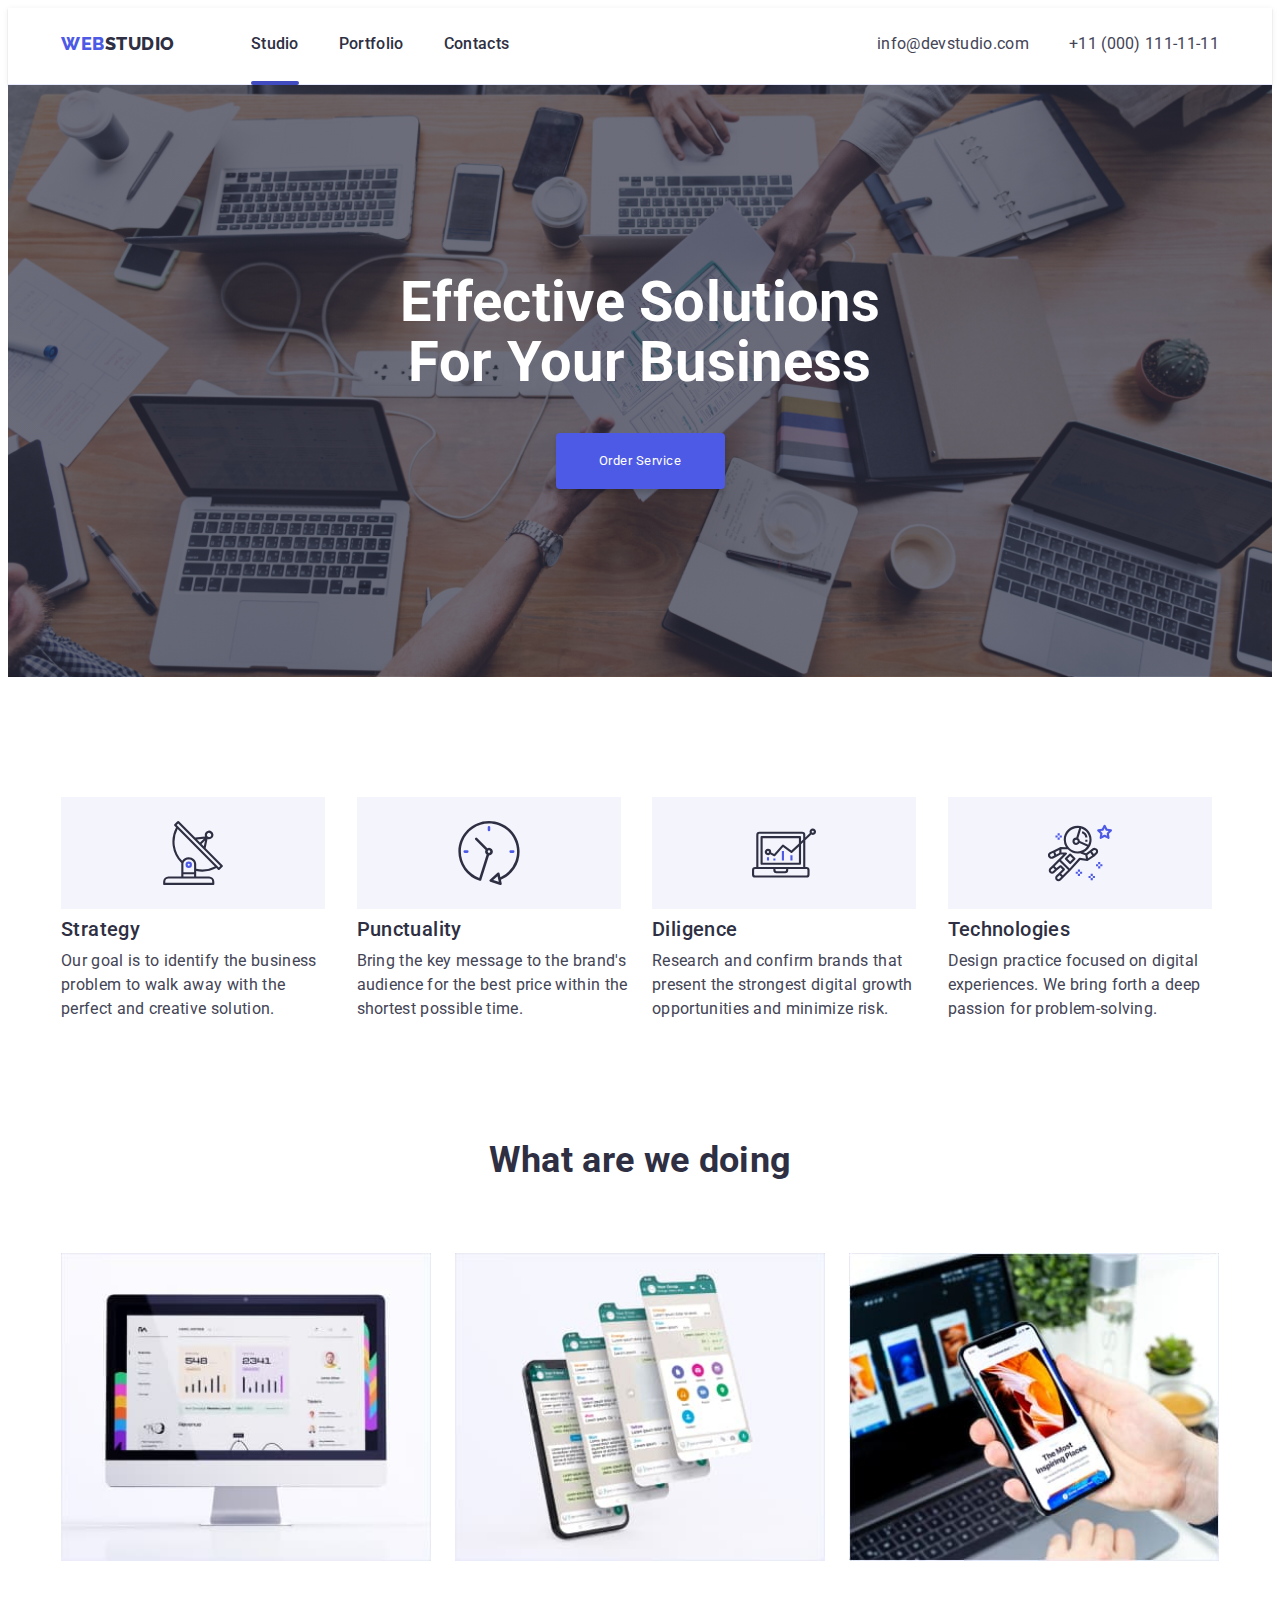
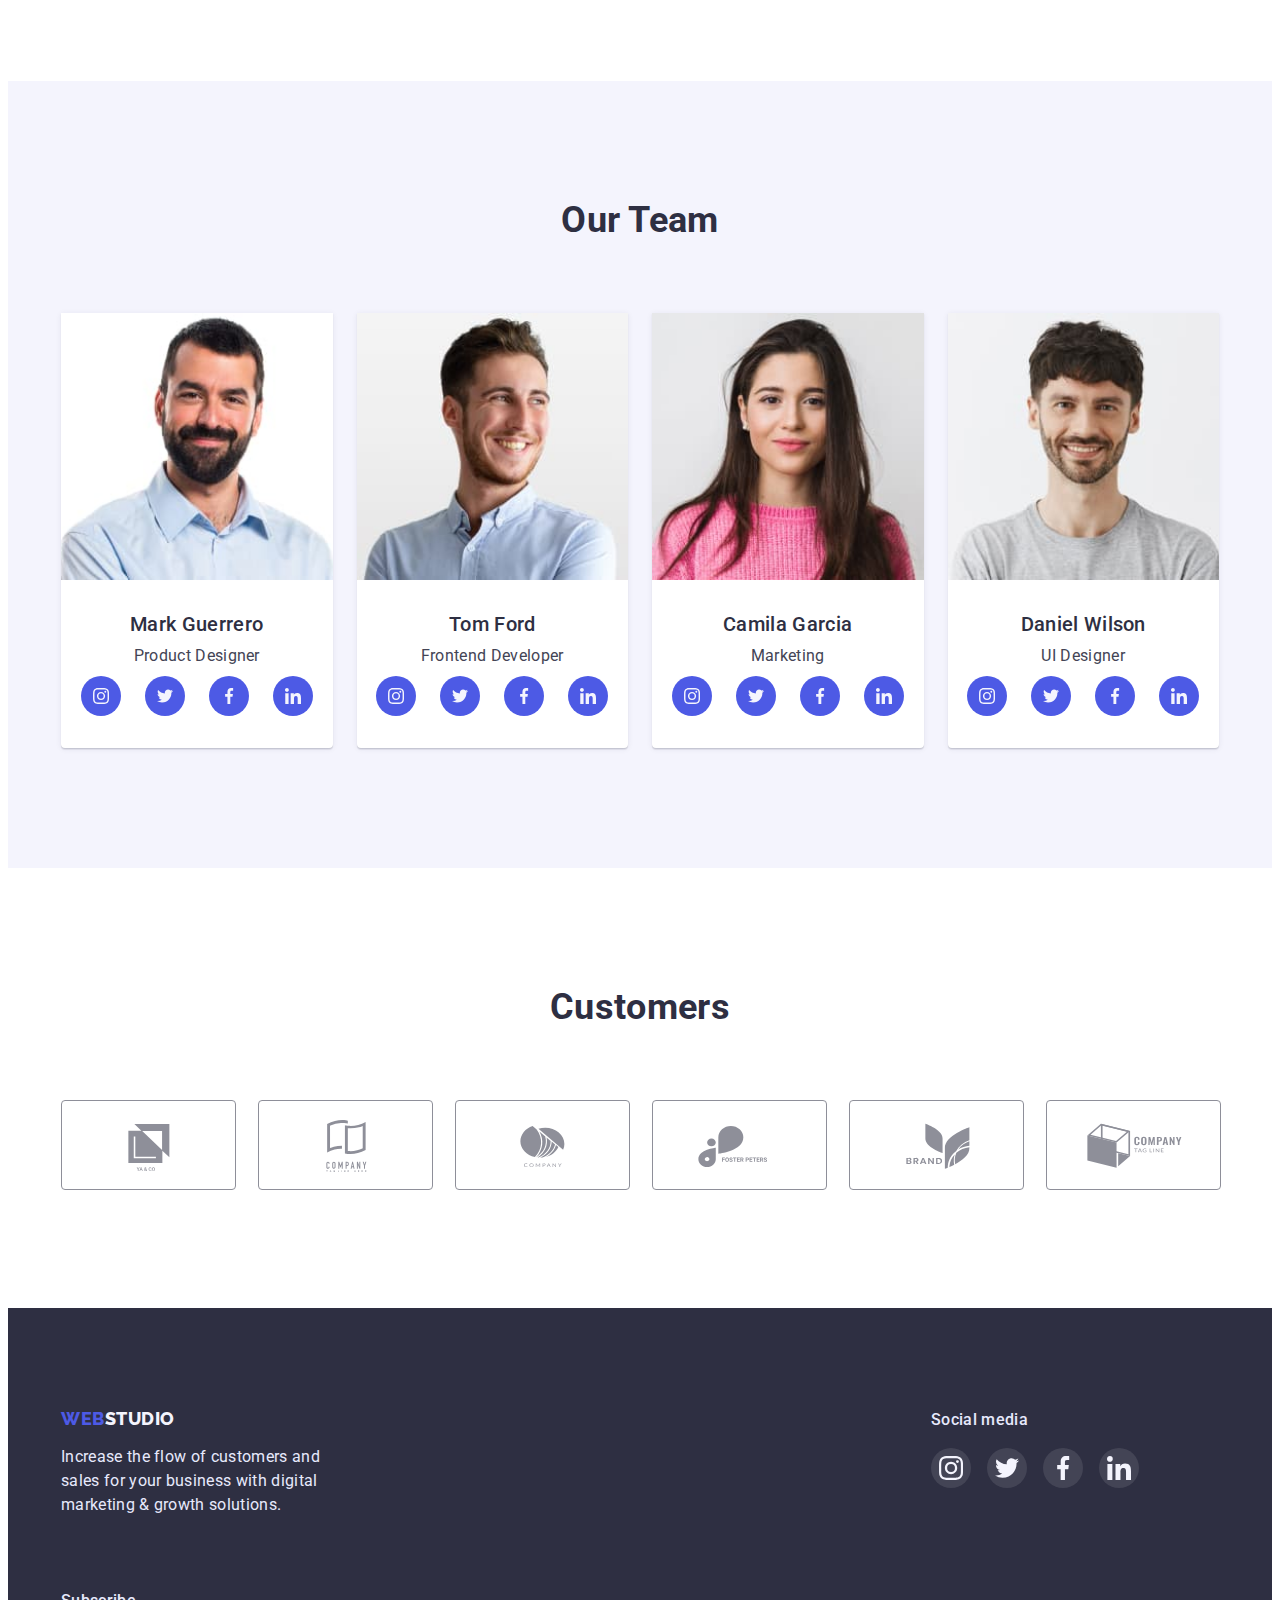
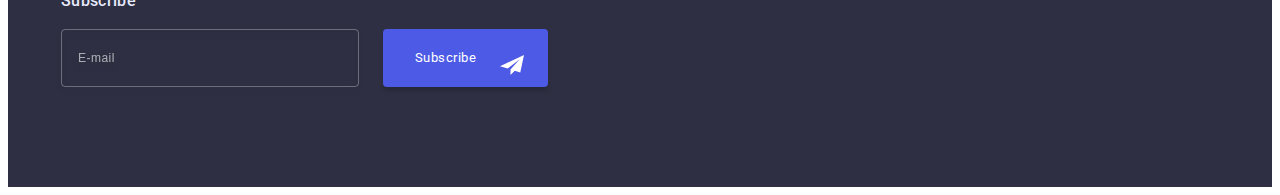
<file: index.html>
<!DOCTYPE html>
<html lang="en">
  <head>
    <meta charset="UTF-8" />
    <meta http-equiv="X-UA-Compatible" content="IE=edge" />
    <meta name="viewport" content="width=device-width, initial-scale=1.0" />
    <title>WebStudio</title>
    <link rel="preconnect" href="https://fonts.googleapis.com" />
    <link rel="preconnect" href="https://fonts.gstatic.com" crossorigin />
    <link
      href="https://fonts.googleapis.com/css2?family=Raleway:wght@800&family=Roboto:wght@400;500;700&display=swap"
      rel="stylesheet"
    />
    <link
      rel="stylesheet"
      href="https://cdnjs.cloudflare.com/ajax/libs/modern-normalize/1.1.0/modern-normalize.min.css"
      integrity="sha512-wpPYUAdjBVSE4KJnH1VR1HeZfpl1ub8YT/NKx4PuQ5NmX2tKuGu6U/JRp5y+Y8XG2tV+wKQpNHVUX03MfMFn9Q=="
      crossorigin="anonymous"
      referrerpolicy="no-referrer"
    />
    <link rel="stylesheet" href="./css/styles.css" />
    <link rel="stylesheet" href="./css/mobile.css" />
    <link rel="stylesheet" href="./css/tablet.css" />
    <link rel="stylesheet" href="./css/desctop.css" />
  </head>
  <body>
    <header class="header">
      <div class="container header-container">
        <nav class="header-navigation">
          <a href="./index.html" class="header-logo logo link"
            ><span class="focus-logo">Web</span>Studio</a
          >
          <ul class="header-list list">
            <li class="header-item">
              <a href="./index.html" class="header-link link current">Studio</a>
            </li>
            <li class="header-item">
              <a href="./portfolio.html" class="header-link link">Portfolio</a>
            </li>
            <li class="header-item">
              <a href="#contacts" class="header-link link">Contacts</a>
            </li>
          </ul>
        </nav>
        <address class="contacts">
          <ul class="contacts-list list">
            <li class="contacts-item">
              <a href="mailto:info@devstudio.com" class="link contact-link"
                >info@devstudio.com</a
              >
            </li>
            <li class="contacts-item">
              <a href="tel:+110001111111" class="link contact-link"
                >+11 (000) 111-11-11</a
              >
            </li>
          </ul>
        </address>
        <!-- MOB-MENU -->
        <button class="menu-open-btn" type="button" data-menu-open >
          <svg class="menu-btn-icon">
            <use href="./images/icons.svg#icon-mob-menu"></use>
          </svg>
        </button>
      </div>
      <div class="mob-menu is-hidden" data-menu>
        <div class="container container-menu">
          <div>
            <button class="mob-menu-close-btn" data-menu-close type="button">
              <svg class="mob-menu-close-icon">
                <use href="./images/icons.svg#icon-closeblack"></use>
              </svg>
            </button>
            <nav class="mob-menu-nav">
              <ul class="mob-menu-list list">
                <li class="mob-menu-item">
                  <a href="./index.html" class="mob-menu-link link">Studio</a>
                </li>
                <li class="mob-menu-item">
                  <a href="./portfolio.html" class="mob-menu-link link"
                    >Portfolio</a
                  >
                </li>
                <li class="mob-menu-item">
                  <a href="" class="mob-menu-link link">Contacts</a>
                </li>
              </ul>
            </nav>
          </div>
          <div>
            <address class="mob-menu-contacts">
              <ul class="mob-menu-contacts-list list">
                <li class="mob-menu-contacts-item">
                  <a href="tel:+110001111111" class="link mob-menu-tel-link"
                    >+11 (000) 111-11-11</a
                  >
                </li>
                <li class="mob-menu-contacts-item">
                  <a
                    href="mailto:info@devstudio.com"
                    class="link mob-menu-email-link"
                    >info@devstudio.com</a
                  >
                </li>
              </ul>
            </address>
              <ul class="mob-menu-social-list list">
                <li class="mob-menu-social-item">
                  <a href="" class="mob-menu-social-link link">
                    <svg class="mob-menu-social-icon">
                      <use href="./images/icons.svg#icon-instagram"></use>
                    </svg>
                  </a>
                </li>
                <li class="mob-menu-social-item">
                  <a href="" class="mob-menu-social-link link">
                    <svg class="mob-menu-social-icon">
                      <use href="./images/icons.svg#icon-twitter"></use>
                    </svg>
                  </a>
                </li>
                <li class="mob-menu-social-item">
                  <a href="" class="mob-menu-social-link link">
                    <svg class="mob-menu-social-icon">
                      <use href="./images/icons.svg#icon-facebook"></use>
                    </svg>
                  </a>
                </li>
                <li class="mob-menu-social-item">
                  <a href="" class="mob-menu-social-link link">
                    <svg class="mob-menu-social-icon">
                      <use href="./images/icons.svg#icon-linkedin"></use>
                    </svg>
                  </a>
                </li>
              </ul>
            </div>
        </div>
      </div>
    </header>
    <main>
      <section class="hero">
        <div class="container hero-container">
          <h1 class="title hero-title">
            Effective Solutions For Your Business
          </h1>
          <button class="modal-btn btn" data-modal-open type="button">
            Order Service
          </button>
        </div>
      </section>
      <section class="mission">
        <div class="container">
          <h2 class="hidden-title">Our mission</h2>
          <ul class="mission-list list">
            <li class="mission-item">
              <div class="mission-item-icon-backgr">
                <svg class="mission-item-icon">
                  <use href="./images/icons.svg#icon-antenna"></use>
                </svg>
              </div>
              <h3 class="mission-item-title">Strategy</h3>
              <p class="mission-item-suptitle">
                Our goal is to identify the business problem to walk away with
                the perfect and creative solution.
              </p>
            </li>
            <li class="mission-item">
              <div class="mission-item-icon-backgr">
                <svg class="mission-item-icon">
                  <use href="./images/icons.svg#icon-clock"></use>
                </svg>
              </div>
              <h3 class="mission-item-title">Punctuality</h3>
              <p class="mission-item-suptitle">
                Bring the key message to the brand's audience for the best price
                within the shortest possible time.
              </p>
            </li>
            <li class="mission-item">
              <div class="mission-item-icon-backgr">
                <svg class="mission-item-icon">
                  <use href="./images/icons.svg#icon-diagram"></use>
                </svg>
              </div>
              <h3 class="mission-item-title">Diligence</h3>
              <p class="mission-item-suptitle">
                Research and confirm brands that present the strongest digital
                growth opportunities and minimize risk.
              </p>
            </li>
            <li class="mission-item">
              <div class="mission-item-icon-backgr">
                <svg class="mission-item-icon">
                  <use href="./images/icons.svg#icon-astronaut"></use>
                </svg>
              </div>
              <h3 class="mission-item-title">Technologies</h3>
              <p class="mission-item-suptitle">
                Design practice focused on digital experiences. We bring forth a
                deep passion for problem-solving.
              </p>
            </li>
          </ul>
        </div>
      </section>
      <section class="practice section">
        <div class="container container-mini">
          <h2 class="practice-title title">What are we doing</h2>
          <ul class="practice-list list">
            <li class="practice-item">
              <img
                src="./images/imagemonitor.jpg"
                alt="imagemonitor"
                srcset="
                  ./images/imagemonitor.jpg    1x,
                  ./images/imagemonitor-2x.jpg 2x
                "
              />
            </li>
            <li class="practice-item">
              <img
                src="./images/imagelayers.jpg"
                alt="imagelayers"
                srcset="
                  ./images/imagelayers.jpg    1x,
                  ./images/imagelayers-2x.jpg 2x
                "
              />
            </li>
            <li class="practice-item">
              <img
                src="./images/imagephone.jpg"
                alt="imagephone"
                srcset="
                  ./images/imagephone.jpg    1x,
                  ./images/imagephone-2x.jpg 2x
                "
              />
            </li>
          </ul>
        </div>
      </section>
      <section class="team section">
        <div class="container container-mini">
          <h2 class="team-title title">Our Team</h2>
          <ul class="team-list list">
            <li class="team-empl">
              <img
                src="./images/photomark.jpg"
                alt="photo product designer"
                srcset="./images/photomark.jpg 1x, ./images/photomark-2x.jpg 2x"
                width="264"
              />
              <div class="team-content">
                <h3 class="team-empl-name">Mark Guerrero</h3>
                <p class="team-empl-fncn">Product Designer</p>
                <ul class="team-empl-social-list list">
                  <li class="team-empl-social-item">
                    <a href="" class="team-empl-social-link link">
                      <svg class="team-empl-social-icon">
                        <use href="./images/icons.svg#icon-instagram"></use>
                      </svg>
                    </a>
                  </li>
                  <li class="team-empl-social-item">
                    <a href="" class="team-empl-social-link link">
                      <svg class="team-empl-social-icon">
                        <use href="./images/icons.svg#icon-twitter"></use>
                      </svg>
                    </a>
                  </li>
                  <li class="team-empl-social-item">
                    <a href="" class="team-empl-social-link link">
                      <svg class="team-empl-social-icon">
                        <use href="./images/icons.svg#icon-facebook"></use>
                      </svg>
                    </a>
                  </li>
                  <li class="team-empl-social-item">
                    <a href="" class="team-empl-social-link link">
                      <svg class="team-empl-social-icon">
                        <use href="./images/icons.svg#icon-linkedin"></use>
                      </svg>
                    </a>
                  </li>
                </ul>
              </div>
            </li>
            <li class="team-empl">
              <img
                src="./images/phototom.jpg"
                alt="frontend developer"
                srcset="./images/phototom.jpg 1x, ./images/phototom-2x.jpg 2x"
                width="264"
              />
              <div class="team-content">
                <h3 class="team-empl-name">Tom Ford</h3>
                <p class="team-empl-fncn">Frontend Developer</p>
                <ul class="team-empl-social-list list">
                  <li class="team-empl-social-item">
                    <a href="" class="team-empl-social-link link"
                      ><svg class="team-empl-social-icon">
                        <use href="./images/icons.svg#icon-instagram"></use>
                      </svg>
                    </a>
                  </li>
                  <li class="team-empl-social-item">
                    <a href="" class="team-empl-social-link link">
                      <svg class="team-empl-social-icon">
                        <use href="./images/icons.svg#icon-twitter"></use>
                      </svg>
                    </a>
                  </li>
                  <li class="team-empl-social-item">
                    <a href="" class="team-empl-social-link link">
                      <svg class="team-empl-social-icon">
                        <use href="./images/icons.svg#icon-facebook"></use>
                      </svg>
                    </a>
                  </li>
                  <li class="team-empl-social-item">
                    <a href="" class="team-empl-social-link link">
                      <svg class="team-empl-social-icon">
                        <use href="./images/icons.svg#icon-linkedin"></use>
                      </svg>
                    </a>
                  </li>
                </ul>
              </div>
            </li>
            <li class="team-empl">
              <img
                src="./images/photocamila.jpg"
                alt="Marketing"
                srcset="
                  ./images/photocamila.jpg    1x,
                  ./images/photocamila-2x.jpg 2x
                "
                width="264"
              />
              <div class="team-content">
                <h3 class="team-empl-name">Camila Garcia</h3>
                <p class="team-empl-fncn">Marketing</p>
                <ul class="team-empl-social-list list">
                  <li class="team-empl-social-item">
                    <a href="" class="team-empl-social-link link">
                      <svg class="team-empl-social-icon">
                        <use href="./images/icons.svg#icon-instagram"></use>
                      </svg>
                    </a>
                  </li>
                  <li class="team-empl-social-item">
                    <a href="" class="team-empl-social-link link">
                      <svg class="team-empl-social-icon">
                        <use href="./images/icons.svg#icon-twitter"></use>
                      </svg>
                    </a>
                  </li>
                  <li class="team-empl-social-item">
                    <a href="" class="team-empl-social-link link">
                      <svg class="team-empl-social-icon">
                        <use href="./images/icons.svg#icon-facebook"></use>
                      </svg>
                    </a>
                  </li>
                  <li class="team-empl-social-item">
                    <a href="" class="team-empl-social-link link">
                      <svg class="team-empl-social-icon">
                        <use href="./images/icons.svg#icon-linkedin"></use>
                      </svg>
                    </a>
                  </li>
                </ul>
              </div>
            </li>
            <li class="team-empl">
              <img
                src="./images/photodaniel.jpg"
                alt="UI Designer"
                srcset="
                  ./images/photodaniel.jpg    1x,
                  ./images/photodaniel-2x.jpg 2x
                "
                width="264"
              />
              <div class="team-content">
                <h3 class="team-empl-name">Daniel Wilson</h3>
                <p class="team-empl-fncn">UI Designer</p>
                <ul class="team-empl-social-list list">
                  <li class="team-empl-social-item">
                    <a href="" class="team-empl-social-link link">
                      <svg class="team-empl-social-icon">
                        <use href="./images/icons.svg#icon-instagram"></use>
                      </svg>
                    </a>
                  </li>
                  <li class="team-empl-social-item">
                    <a href="" class="team-empl-social-link link">
                      <svg class="team-empl-social-icon">
                        <use href="./images/icons.svg#icon-twitter"></use>
                      </svg>
                    </a>
                  </li>
                  <li class="team-empl-social-item">
                    <a href="" class="team-empl-social-link link">
                      <svg class="team-empl-social-icon">
                        <use href="./images/icons.svg#icon-facebook"></use>
                      </svg>
                    </a>
                  </li>
                  <li class="team-empl-social-item">
                    <a href="" class="team-empl-social-link link">
                      <svg class="team-empl-social-icon">
                        <use href="./images/icons.svg#icon-linkedin"></use>
                      </svg>
                    </a>
                  </li>
                </ul>
              </div>
            </li>
          </ul>
        </div>
      </section>
      <section class="customers-section">
        <div class="container container-mini customers-container">
          <h2 class="customers-title title">Customers</h2>
          <ul class="customers-list list">
            <li class="customers-item">
              <a href="" class="customers-link link">
                <svg class="customers-icon">
                  <use href="./images/icons.svg#icon-lgclientone"></use>
                </svg>
              </a>
            </li>
            <li class="customers-item">
              <a href="" class="customers-link link">
                <svg class="customers-icon">
                  <use href="./images/icons.svg#icon-lgclienttwo"></use>
                </svg>
              </a>
            </li>
            <li class="customers-item">
              <a href="" class="customers-link link">
                <svg class="customers-icon">
                  <use href="./images/icons.svg#icon-lgclientthree"></use>
                </svg>
              </a>
            </li>
            <li class="customers-item">
              <a href="" class="customers-link link">
                <svg class="customers-icon">
                  <use href="./images/icons.svg#icon-lgclientfour"></use>
                </svg>
              </a>
            </li>
            <li class="customers-item">
              <a href="" class="customers-link link">
                <svg class="customers-icon">
                  <use href="./images/icons.svg#icon-lgclientfive"></use>
                </svg>
              </a>
            </li>
            <li class="customers-item">
              <a href="" class="customers-link link">
                <svg class="customers-icon">
                  <use href="./images/icons.svg#icon-lgclientsix"></use>
                </svg>
              </a>
            </li>
          </ul>
        </div>
      </section>
    </main>
    <footer class="footer">
      <div class="container container-mini footer-container ">
        <div class="footer-action">
          <a href="./index.html" class="footer-logo logo link"
            ><span class="focus-logo">Web</span>Studio</a
          >
          <p class="footer-slogan">
            Increase the flow of customers and sales for your business with
            digital marketing & growth solutions.
          </p>
        </div>
        <div class="footer-social" id="contacts">
          <h3 class="footer-social-title">Social media</h3>
          <ul class="footer-social-list list">
            <li class="footer-social-item">
              <a href="" class="footer-social-link link">
                <svg class="footer-social-icon">
                  <use href="./images/icons.svg#icon-instagram"></use>
                </svg>
              </a>
            </li>
            <li class="footer-social-item">
              <a href="" class="footer-social-link link">
                <svg class="footer-social-icon">
                  <use href="./images/icons.svg#icon-twitter"></use>
                </svg>
              </a>
            </li>
            <li class="footer-social-item">
              <a href="" class="footer-social-link link">
                <svg class="footer-social-icon">
                  <use href="./images/icons.svg#icon-facebook"></use>
                </svg>
              </a>
            </li>
            <li class="footer-social-item">
              <a href="" class="footer-social-link link">
                <svg class="footer-social-icon">
                  <use href="./images/icons.svg#icon-linkedin"></use>
                </svg>
              </a>
            </li>
          </ul>
        </div>
        <div class="footer-subscribe">
          <h3 class="footer-subscribe-title">Subscribe</h3>
          <form class="footer-form">
            <label>
              <input
                    type="email"
                    name="subscribe-email"
                    class="footer-form-email"
                    placeholder="E-mail"
                    required
              />
            </label>
            <button type="submit" class="footer-form-btn btn">
              Subscribe
              <svg class="footer-btn-icon" width="24" height="24">
                <use href="./images/icons.svg#icon-plane"></use>
              </svg>
            </button>
          </form>
        </div>
      </div>
    </footer>
    <div class="backdrop is-hidden" data-modal>
      <div class="modal">
        <button class="modal-close" data-modal-close type="button">
          <svg class="close-icon">
            <use href="./images/icons.svg#icon-closeblack"></use>
          </svg>
        </button>
          <p class="modal-title">Leave your contacts and we will call you back</p>
        <form class="modal-form">
          <div class="modal-field">
            <label class="modal-input-text" for="user-name">Name</label>
            <div class="input-wrap">
              <input
                type="text"
                class="modal-input"
                name="user-name"
                id="user-name"
              />
              <svg class="modal-input-icon" width="18" height="18">
                <use href="./images/icons.svg#icon-person"></use>
              </svg>
            </div>
          </div>
          <div class="modal-field">
            <label class="modal-input-text" for="tel">Phone</label>
            <div class="input-wrap">
              <input type="tel" class="modal-input" name="tel" id="tel" />
              <svg class="modal-input-icon" width="18" height="24">
                <use href="./images/icons.svg#icon-phone"></use>
              </svg>
            </div>
          </div>
          <div class="modal-field">
            <label class="modal-input-text" for="email">Email</label>
            <div class="input-wrap">
              <input type="email" class="modal-input" name="email" id="email" />
              <svg class="modal-input-icon" width="18" height="24">
                <use href="./images/icons.svg#icon-email"></use>
              </svg>
            </div>
          </div>
          <div class="modal-field">
            <label class="modal-input-text" for="user-text">Comment</label>
            <textarea
              name="user-text"
              id="user-text"
              class="modal-comment"
              placeholder="Text input"
            ></textarea>
          </div>
          <input
            type="checkbox"
            name="policy"
            id="policy"
            value="true"
            class="modal-chek hidden-title"
            required
          />
          <label for="policy" class="chek-text">
            <span class="modal-check-box-wrapper">
              <svg class="chek-icon" width="10" height="8">
                <use href="./images/icons.svg#icon-click"></use>
              </svg>
            </span>
            I accept the terms and conditions of the&nbsp;<a class="policy-link"
              >Privacy Policy</a
            ></label
          >
          <button class="modal-send-btn btn" type="submit">Send</button>
        </form>
      </div>
    </div>
    <script src="./js/modal.js"></script>
    <script src="./js/menu.js"></script>
  </body>
</html>
</file>
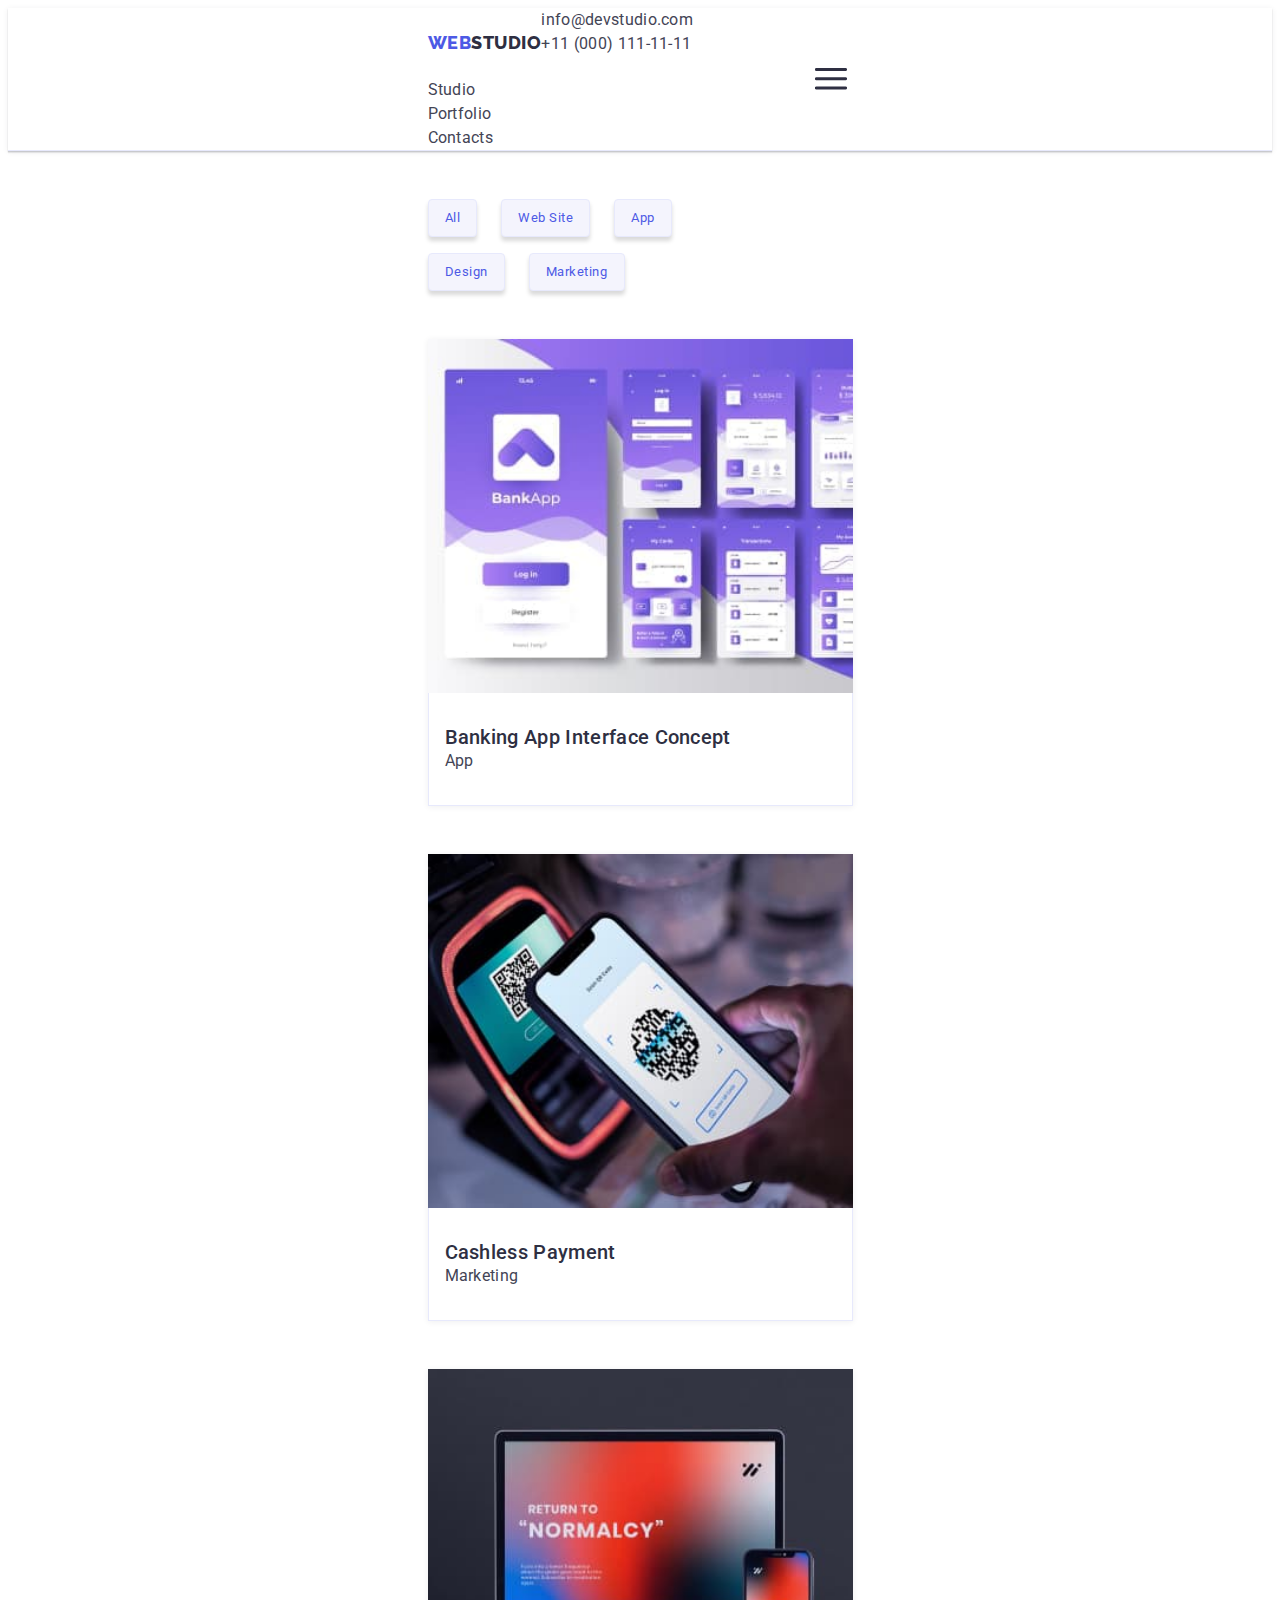
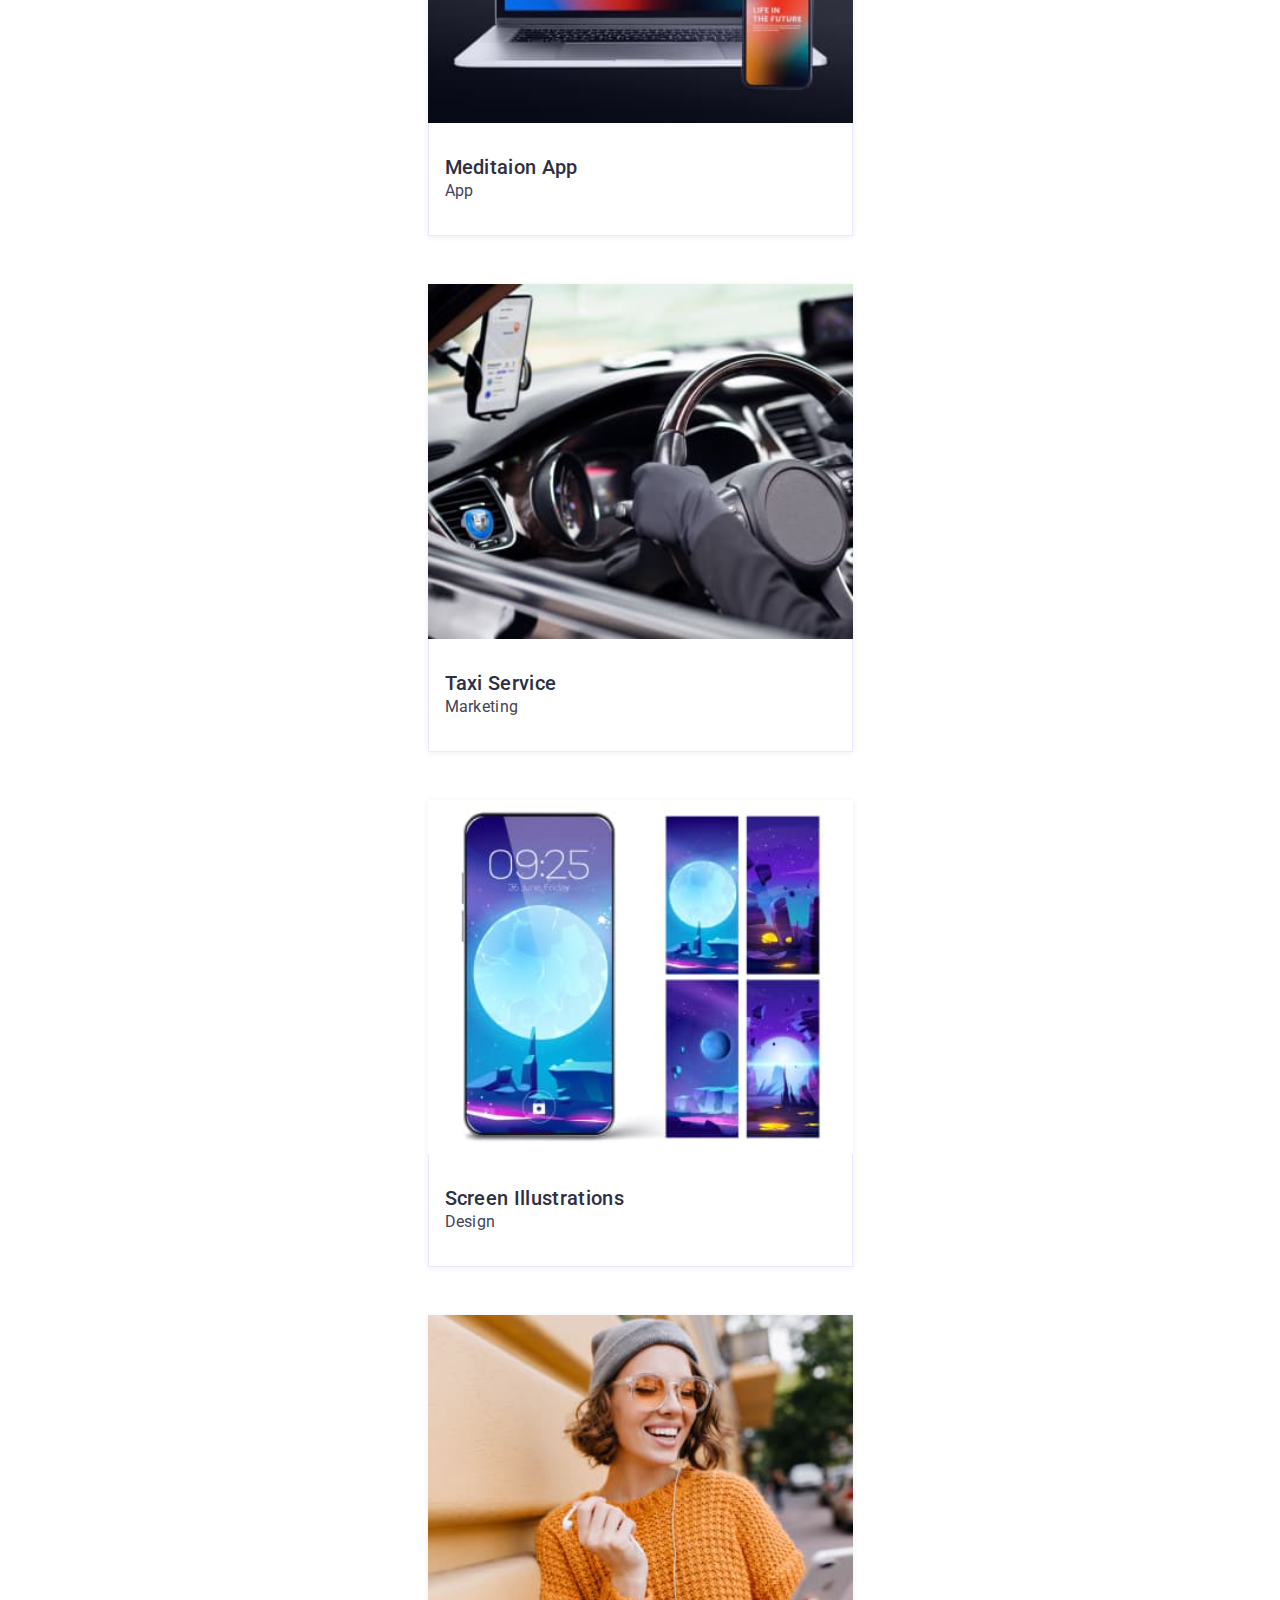
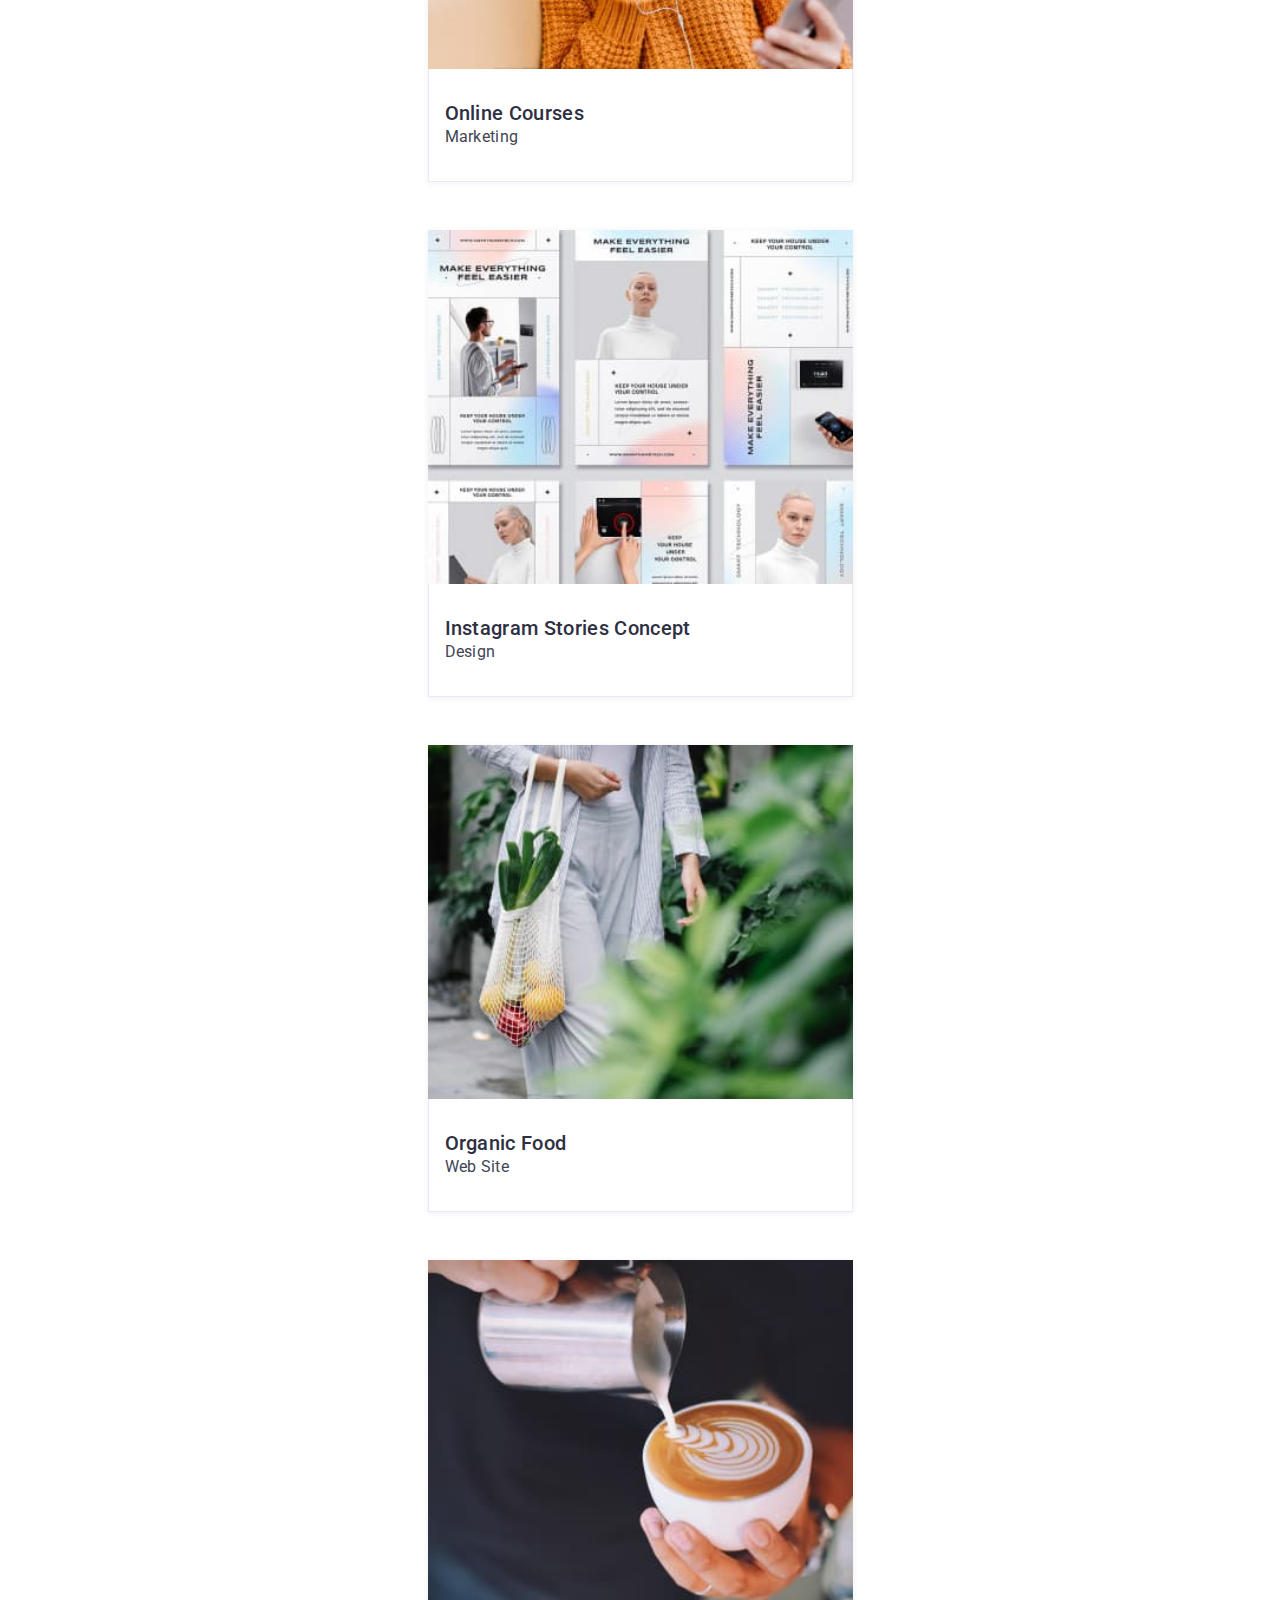
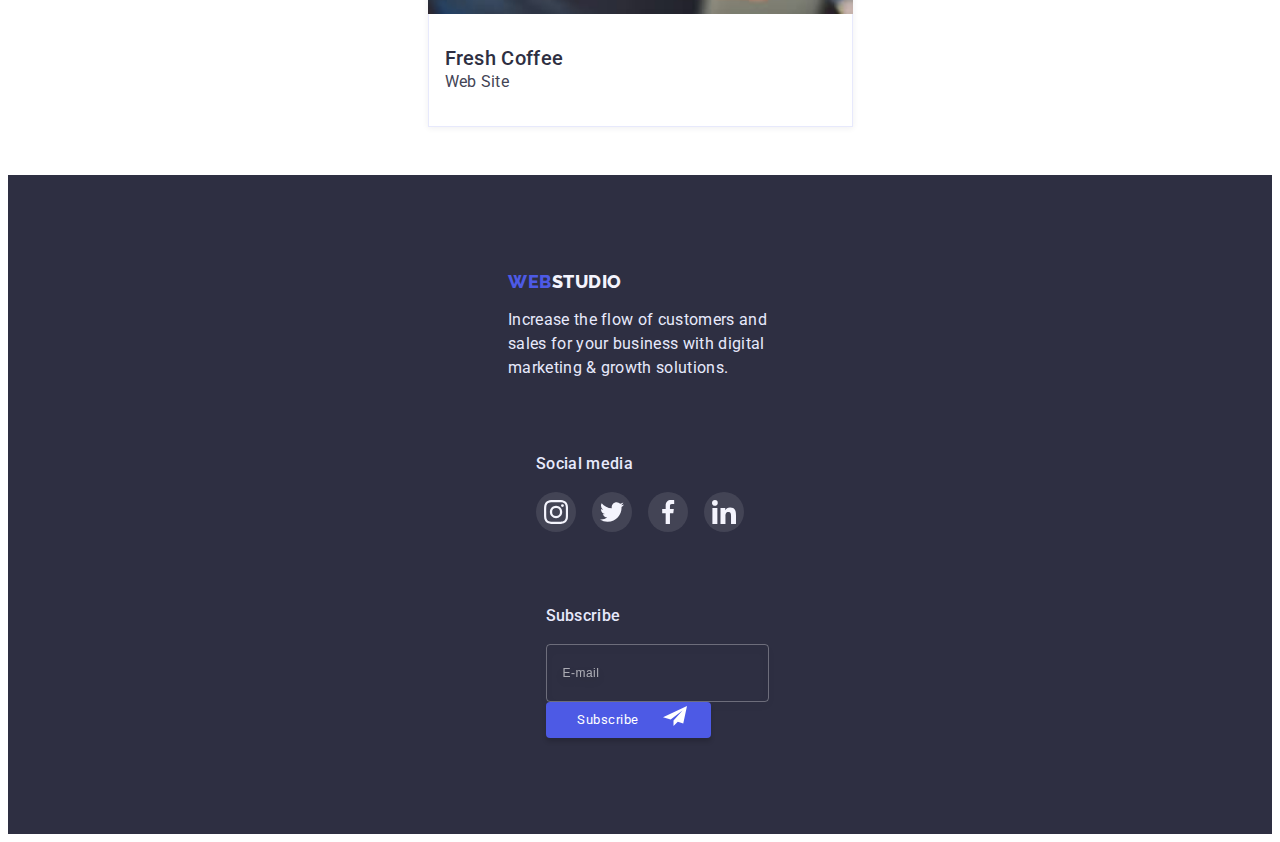
<file: portfolio.html>
<!DOCTYPE html>
<html lang="en">
  <head>
    <meta charset="UTF-8" />
    <meta http-equiv="X-UA-Compatible" content="IE=edge" />
    <meta name="viewport" content="width=device-width, initial-scale=1.0" />
    <title>Portfolio</title>
    <link rel="preconnect" href="https://fonts.googleapis.com" />
    <link rel="preconnect" href="https://fonts.gstatic.com" crossorigin />
    <link
      href="https://fonts.googleapis.com/css2?family=Raleway:wght@800&family=Roboto:wght@400;500;700&display=swap"
      rel="stylesheet"
    />
    <link
      rel="stylesheet"
      href="https://cdnjs.cloudflare.com/ajax/libs/modern-normalize/1.1.0/modern-normalize.min.css"
      integrity="sha512-wpPYUAdjBVSE4KJnH1VR1HeZfpl1ub8YT/NKx4PuQ5NmX2tKuGu6U/JRp5y+Y8XG2tV+wKQpNHVUX03MfMFn9Q=="
      crossorigin="anonymous"
      referrerpolicy="no-referrer"
    />
    <link rel="stylesheet" href="./css/styles.css" />
  </head>
  <body>
    <header class="header">
      <div class="container header-container">
        <nav class="header-navigation">
          <a href="./index.html" class="header-logo logo link"
            ><span class="focus-logo">Web</span>Studio</a
          >
          <ul class="header-list list">
            <li class="header-item">
              <a href="./index.html" class="header-link link current">Studio</a>
            </li>
            <li class="header-item">
              <a href="./portfolio.html" class="header-link link">Portfolio</a>
            </li>
            <li class="header-item">
              <a href="#contacts" class="header-link link">Contacts</a>
            </li>
          </ul>
        </nav>
        <address class="contacts">
          <ul class="contacts-list list">
            <li class="contacts-item">
              <a href="mailto:info@devstudio.com" class="link contact-link"
                >info@devstudio.com</a
              >
            </li>
            <li class="contacts-item">
              <a href="tel:+110001111111" class="link contact-link"
                >+11 (000) 111-11-11</a
              >
            </li>
          </ul>
        </address>
        <!-- MOB-MENU -->
        <button class="menu-open-btn" type="button" data-menu-open >
          <svg class="menu-btn-icon">
            <use href="./images/icons.svg#icon-mob-menu"></use>
          </svg>
        </button>
      </div>
      <div class="mob-menu is-hidden" data-menu>
        <div class="container container-menu">
          <div>
            <button class="mob-menu-close-btn" data-menu-close type="button">
              <svg class="mob-menu-close-icon">
                <use href="./images/icons.svg#icon-closeblack"></use>
              </svg>
            </button>
            <nav class="mob-menu-nav">
              <ul class="mob-menu-list list">
                <li class="mob-menu-item">
                  <a href="./index.html" class="mob-menu-link link">Studio</a>
                </li>
                <li class="mob-menu-item">
                  <a href="./portfolio.html" class="mob-menu-link link"
                    >Portfolio</a
                  >
                </li>
                <li class="mob-menu-item">
                  <a href="" class="mob-menu-link link">Contacts</a>
                </li>
              </ul>
            </nav>
          </div>
          <div>
            <address class="mob-menu-contacts">
              <ul class="mob-menu-contacts-list list">
                <li class="mob-menu-contacts-item">
                  <a href="tel:+110001111111" class="link mob-menu-tel-link"
                    >+11 (000) 111-11-11</a
                  >
                </li>
                <li class="mob-menu-contacts-item">
                  <a
                    href="mailto:info@devstudio.com"
                    class="link mob-menu-email-link"
                    >info@devstudio.com</a
                  >
                </li>
              </ul>
            </address>
            <div class="mob-menu-social">
              <ul class="mob-menu-social-list list">
                <li class="mob-menu-social-item">
                  <a href="" class="mob-menu-social-link link">
                    <svg class="mob-menu-social-icon">
                      <use href="./images/icons.svg#icon-instagram"></use>
                    </svg>
                  </a>
                </li>
                <li class="mob-menu-social-item">
                  <a href="" class="mob-menu-social-link link">
                    <svg class="mob-menu-social-icon">
                      <use href="./images/icons.svg#icon-twitter"></use>
                    </svg>
                  </a>
                </li>
                <li class="mob-menu-social-item">
                  <a href="" class="mob-menu-social-link link">
                    <svg class="mob-menu-social-icon">
                      <use href="./images/icons.svg#icon-facebook"></use>
                    </svg>
                  </a>
                </li>
                <li class="mob-menu-social-item">
                  <a href="" class="mob-menu-social-link link">
                    <svg class="mob-menu-social-icon">
                      <use href="./images/icons.svg#icon-linkedin"></use>
                    </svg>
                  </a>
                </li>
              </ul>
            </div>
          </div>
        </div>
      </div>
    </header>
    <section class="projects section">
      <div class="container projects-container">
        <h1 class="hidden-title">Projects classification</h1>
        <ul class="select-projects-list list">
          <li class="select-item">
            <button type="button" class="select-btn btn">All</button>
          </li>
          <li class="select-item">
            <button type="button" class="select-btn btn">Web Site</button>
          </li>
          <li class="select-item">
            <button type="button" class="select-btn btn">App</button>
          </li>
          <li class="select-item">
            <button type="button" class="select-btn btn">Design</button>
          </li>
          <li class="select-item">
            <button type="button" class="select-btn btn">Marketing</button>
          </li>
        </ul>
        <ul class="projects-list list">
          <li class="projects-item">
            <a href="./images/portfolioone.jpg" class="link">
              <div class="projects-top-wrap">
                <img src="./images/portfolioone.jpg" alt="interface layers" />
                <p class="projects-no-content">
                  14 Stylish and User-Friendly App Design Concepts · Task
                  Manager App · Calorie Tracker App · Exotic Fruit Ecommerce App
                  · Cloud Storage App
                </p>
              </div>
              <div class="projects-item-content">
                <h2 class="projects-name">Banking App Interface Concept</h2>
                <p class="project-item-select">App</p>
              </div>
            </a>
          </li>
          <li class="projects-item">
            <a href="./images/portfoliotwo.jpg" class="link">
              <div class="projects-top-wrap">
                <img src="./images/portfoliotwo.jpg" alt="QR code" />
                <p class="projects-no-content">
                  14 Stylish and User-Friendly App Design Concepts · Task
                  Manager App · Calorie Tracker App · Exotic Fruit Ecommerce App
                  · Cloud Storage App
                </p>
              </div>
              <div class="projects-item-content">
                <h2 class="projects-name">Cashless Payment</h2>
                <p class="project-item-select">Marketing</p>
              </div>
            </a>
          </li>
          <li class="projects-item">
            <a href="./images/portfoliothree.jpg" class="link">
              <div class="projects-top-wrap">
                <img
                  src="./images/portfoliothree.jpg"
                  alt="open notebook and phone"
                />
                <p class="projects-no-content">
                  14 Stylish and User-Friendly App Design Concepts · Task
                  Manager App · Calorie Tracker App · Exotic Fruit Ecommerce App
                  · Cloud Storage App
                </p>
              </div>
              <div class="projects-item-content">
                <h2 class="projects-name">Meditaion App</h2>
                <p class="project-item-select">App</p>
              </div>
            </a>
          </li>
          <li class="projects-item">
            <a href="./images/portfoliofour.jpg" class="link">
              <div class="projects-top-wrap">
                <img
                  src="./images/portfoliofour.jpg"
                  alt="steering wheel and car dashboard"
                />
                <p class="projects-no-content">
                  14 Stylish and User-Friendly App Design Concepts · Task
                  Manager App · Calorie Tracker App · Exotic Fruit Ecommerce App
                  · Cloud Storage App
                </p>
              </div>
              <div class="projects-item-content">
                <h2 class="projects-name">Taxi Service</h2>
                <p class="project-item-select">Marketing</p>
              </div>
            </a>
          </li>
          <li class="projects-item">
            <a href="./images/portfoliofive.jpg" class="link">
              <div class="projects-top-wrap">
                <img
                  src="./images/portfoliofive.jpg"
                  alt="smartphone screen and layers"
                />
                <p class="projects-no-content">
                  14 Stylish and User-Friendly App Design Concepts · Task
                  Manager App · Calorie Tracker App · Exotic Fruit Ecommerce App
                  · Cloud Storage App
                </p>
              </div>
              <div class="projects-item-content">
                <h2 class="projects-name">Screen Illustrations</h2>
                <p class="project-item-select">Design</p>
              </div>
            </a>
          </li>
          <li class="projects-item">
            <a href="./images/portfoliosix.jpg" class="link">
              <div class="projects-top-wrap">
                <img
                  src="./images/portfoliosix.jpg"
                  alt="the girl looks at the phone"
                />
                <p class="projects-no-content">
                  14 Stylish and User-Friendly App Design Concepts · Task
                  Manager App · Calorie Tracker App · Exotic Fruit Ecommerce App
                  · Cloud Storage App
                </p>
              </div>
              <div class="projects-item-content">
                <h2 class="projects-name">Online Courses</h2>
                <p class="project-item-select">Marketing</p>
              </div>
            </a>
          </li>
          <li class="projects-item">
            <a href="./images/portfolioseven.jpg" class="link">
              <div class="projects-top-wrap">
                <img src="./images/portfolioseven.jpg" alt="pattern design" />
                <p class="projects-no-content">
                  14 Stylish and User-Friendly App Design Concepts · Task
                  Manager App · Calorie Tracker App · Exotic Fruit Ecommerce App
                  · Cloud Storage App
                </p>
              </div>
              <div class="projects-item-content">
                <h2 class="projects-name">Instagram Stories Concept</h2>
                <p class="project-item-select">Design</p>
              </div>
            </a>
          </li>
          <li class="projects-item">
            <a href="./images/portfolioeight.jpg" class="link">
              <div class="projects-top-wrap">
                <img
                  src="./images/portfolioeight.jpg"
                  alt="the girl carries vegetables in a bag"
                />
                <p class="projects-no-content">
                  14 Stylish and User-Friendly App Design Concepts · Task
                  Manager App · Calorie Tracker App · Exotic Fruit Ecommerce App
                  · Cloud Storage App
                </p>
              </div>
              <div class="projects-item-content">
                <h2 class="projects-name">Organic Food</h2>
                <p class="project-item-select">Web Site</p>
              </div>
            </a>
          </li>
          <li class="projects-item">
            <a href="./images/portfolionine.jpg" class="link">
              <div class="projects-top-wrap">
                <img
                  src="./images/portfolionine.jpg"
                  alt="barista pours coffee"
                />
                <p class="projects-no-content">
                  14 Stylish and User-Friendly App Design Concepts · Task
                  Manager App · Calorie Tracker App · Exotic Fruit Ecommerce App
                  · Cloud Storage App
                </p>
              </div>
              <div class="projects-item-content">
                <h2 class="projects-name">Fresh Coffee</h2>
                <p class="project-item-select">Web Site</p>
              </div>
            </a>
          </li>
        </ul>
      </div>
    </section>
    <footer class="footer">
      <div class="container container-mini footer-container ">
        <div class="footer-action">
          <a href="./index.html" class="footer-logo logo link"
            ><span class="focus-logo">Web</span>Studio</a
          >
          <p class="footer-slogan">
            Increase the flow of customers and sales for your business with
            digital marketing & growth solutions.
          </p>
        </div>
        <div class="footer-social" id="contacts">
          <h3 class="footer-social-title">Social media</h3>
          <ul class="footer-social-list list">
            <li class="footer-social-item">
              <a href="" class="footer-social-link link">
                <svg class="footer-social-icon">
                  <use href="./images/icons.svg#icon-instagram"></use>
                </svg>
              </a>
            </li>
            <li class="footer-social-item">
              <a href="" class="footer-social-link link">
                <svg class="footer-social-icon">
                  <use href="./images/icons.svg#icon-twitter"></use>
                </svg>
              </a>
            </li>
            <li class="footer-social-item">
              <a href="" class="footer-social-link link">
                <svg class="footer-social-icon">
                  <use href="./images/icons.svg#icon-facebook"></use>
                </svg>
              </a>
            </li>
            <li class="footer-social-item">
              <a href="" class="footer-social-link link">
                <svg class="footer-social-icon">
                  <use href="./images/icons.svg#icon-linkedin"></use>
                </svg>
              </a>
            </li>
          </ul>
        </div>
        <div class="footer-subscribe">
          <h3 class="footer-subscribe-title">Subscribe</h3>
          <form class="footer-form">
            <label>
              <input
                    type="email"
                    name="subscribe-email"
                    class="footer-form-email"
                    placeholder="E-mail"
                    required
              />
            </label>
            <button type="submit" class="footer-form-btn btn">
              Subscribe
              <svg class="footer-btn-icon" width="24" height="24">
                <use href="./images/icons.svg#icon-plane"></use>
              </svg>
            </button>
          </form>
        </div>
      </div>
    </footer>
  </body>
</html>
</file>
<file: css/styles.css>
:root {
  --primary-brand: #4d5ae5;
  --dark: #2e2f42;
  --success: #31d0aa;
  --text: #434455;
  --subtle-text: #8e8f99;
  --accent: #e7e9fc;
  --light: #f4f4fd;
  --white-color: #ffffff;
  --focus-color: #404bbf;
  --row-gap: 48px;
  --grad: linear-gradient(rgba(46, 47, 66, 0.7), rgba(46, 47, 66, 0.7));
  --cub-baz: cubic-bezier(0.4, 0, 0.2, 1);
}
body {
  font-family: "Roboto", sans-serif;
  color: var(--text);
  background-color: var(--white-color);
  font-weight: 400;
  font-size: 16px;
  letter-spacing: 0.02em;
  line-height: 1.5;
  
}
h1,
h2,
h3,
h4,
h5,
h6,
p {
  margin: 0;
}
ul {
  margin-top: 0;
  margin-bottom: 0;
  padding-left: 0;
}
img {
  display: block;
  max-width: 100%;
  height: auto;
  width: 100%;
}
.link {
  font-style: normal;
  text-decoration: none;
  color: inherit;
  transition: color 250ms var(--cub-baz);
}
.link:is(:hover, :focus) {
  color: var(--focus-color);
}
.list {
  list-style: none;
}
.title {
  font-weight: 700;
  font-size: 36px;
  line-height: 1.11;
  color: var(--dark);
  text-align: center;
}
.hidden-title {
  position: absolute;
  width: 1px;
  height: 1px;
  margin: -1px;
  border: 0;
  padding: 0;
  white-space: nowrap;
  clip-path: inset(100%);
  clip: rect(0 0 0 0);
  overflow: hidden;
}
.btn {
  font-family: inherit;
  line-height: 1.5;
  letter-spacing: 0.04em;
  border: none;
  border-radius: 4px;
  cursor: pointer;
  display: block;
  box-shadow: 0px 4px 4px rgba(0, 0, 0, 0.15);
  transition: background-color 250ms var(--cub-baz), color 250ms var(--cub-baz);
}
.btn:is(:hover, :focus) {
  background-color: var(--focus-color);
  color: var(--white-color);
}
.logo {
  font-family: "Raleway";
  font-weight: 800;
  font-size: 18px;
  letter-spacing: 0.03em;
  text-transform: uppercase;
  text-decoration: none;
}
.portfolio-section {
  padding-top: 96px;
  padding-bottom: 120px;
}
.no-scroll {
  overflow: hidden; /*заборона скролу на body після mob-menu*/
}
.container {
  padding-left: 15px;
    padding-right: 15px;
    width: 100%;
    max-width: 425px;
    margin-left: auto;
    margin-right: auto;
}
/*---------------------HEADER-------------------------*/
.header {
  border-bottom: 1px solid var(--accent);
  box-shadow: 0px 2px 1px rgba(46, 47, 66, 0.08),
    0px 1px 1px rgba(46, 47, 66, 0.16), 0px 1px 6px rgba(46, 47, 66, 0.08);
}
.header-container {
  display: flex;
  justify-content: space-between;
}
.header-logo {
  display: block;
  color: var(--dark);
  line-height: 1.22;
  padding-top: 24px;
  padding-bottom: 24px;
}
.focus-logo {
  color: var(--primary-brand);
}
/*---------------------MOB-MENU---------------------------*/
.menu-open-btn {
  display: flex;
  align-items: center;
  justify-content: center;
  border: none;
  background-color: transparent;
  margin-left: auto;
  cursor: pointer;
  color: var(--dark);
}
.menu-btn-icon {
  width: 32px;
  height: 22px;
  stroke: var(--dark);
}
.menu-open-btn:is(:hover, :focus) {
  color: var(--focus-color);
}
.mob-menu {
  position: fixed;
  top: 0;
  left: 0;
  z-index: 1;
  width: 100%;
  height: 100vh;
  background-color: var(--white-color);
  transition: transform 250ms var(--cub-baz);
}
.container.container-menu {
  max-width: 378px;
}
.container-menu {
  padding-top: 40px;
  padding-bottom: 40px;
}
.mob-menu > .container {
  height: 100%;
  display: flex;
  flex-direction: column;
  justify-content: space-between;
  overflow-y: auto; /*додали скрол */
}
.mob-menu-nav {
  padding-top: 16px;
}
.mob-menu-close-btn {
  display: block;
  margin-left: auto;
  margin-top: 40px;
  margin-bottom: 16px;
  width: 24px;
  height: 24px;
  cursor: pointer;
  border: 1px solid rgba(0, 0, 0, 0.1);
  border-radius: 50%;
  background-color: var(--accent);
  fill: currentColor;
  transition: color 250ms var(--cub-baz), background-color 250ms var(--cub-baz);
}
.mob-menu-close-btn:is(:hover, :focus) {
  background-color: var(--focus-color);
  color: var(--white-color);
}
.mob-menu-close-icon {
  display: block;
  margin: auto;
  justify-content: center;
  width: 8px;
  height: 8px;
}
.mob-menu-link {
  font-weight: 700;
  font-size: 36px;
  line-height: 1.11;
  color: var(--dark);
  transition: color 250ms var(--cub-baz);
}
.mob-menu-item:not(:last-child) {
  margin-bottom: 40px;
}
.mob-menu-contacts {
  font-style: normal;
  margin-bottom: 48px;
}
.mob-menu-contacts-item:not(:last-child) {
  margin-bottom: 40px;
}
.mob-menu-tel-link {
  font-weight: 600;
  font-size: 28px;
  line-height: 1.11;
  letter-spacing: 0.02;
  color: var(--primary-brand);
  margin-bottom: 40px;
  transition: color 250ms var(--cub-baz);
}
.mob-menu-email-link {
  font-weight: 500;
  font-size: 20px;
  line-height: 1.2;
  color: var(--text);
  transition: color 250ms var(--cub-baz);
}
.mob-menu-social-list {
  display: flex;
  max-width: 328px;
}
.mob-menu-social-item {
  min-width: 40px;
  height: 40px;
}
.mob-menu-social-item:not(:last-child) {
  margin-right: auto;
}
.mob-menu-social-link {
  width: 100%;
  height: 100%;
  background-color: var(--primary-brand);
  border-radius: 50%;
  display: flex;
  align-items: center;
  justify-content: center;
  transition: background-color 250ms var(--cub-baz);
}
.mob-menu-social-icon {
  width: 24px;
  height: 24px;
  fill: var(--light);
}
.mob-menu-social-link:is(:hover, :focus) {
  background-color: var(--focus-color);
}
/*---------------------HERO---------------------------*/
.hero {
  width: 100%;
  padding-top: 112px;
  padding-bottom: 112px;
  margin: 0 auto;
  background-color: var(--dark);
  background-image: var(--grad), url(../images/darkbg-mob.jpg);
  background-repeat: no-repeat;
  background-position: center;
  background-size: cover;
  color: var(--white-color);
}
@media (min-device-pixel-ratio: 2),
  (min-resolution: 192dpi),
  (min-resolution: 2dppx) {
  .hero {
    background-image: var(--grad), url(../images/darkbg-mob-2x.jpg);
  }
}
.hero-container {
  padding: 0;
  max-width: 100%;
}
.hero-title {
  color: var(--white-color);
  max-width: 318px;
  text-align: center;
  margin-left: auto;
  margin-right: auto;
  margin-bottom: 72px;
}
.modal-btn {
  background: var(--primary-brand);
  color: inherit;
  padding: 16px 32px;
  min-width: 169px;
  min-height: 56px;
  margin-left: auto;
  margin-right: auto;
}
/*---------------------MiSSION---------------------------*/
.mission {
  padding-top: 96px;
}
.mission-item-icon-backgr {
  display: none;
}
.mission-item-title {
  font-weight: 700;
  font-size: 36px;
  line-height: 1.11;
  color: var(--dark);
  margin-bottom: 8px;
}
.mission-item-suptitle {
font-weight: 500;
font-size: 16px;
line-height: 1.5;
letter-spacing: 0.02em;
}
/*---------------------PRACTICE---------------------------*/
.practice {
  display: none;
}
/*---------------------TEAM---------------------------*/
.team {
  margin: 0 auto;
  background: var(--light);
  padding-top: 96px;
  padding-bottom: 128px;
}
.container.container-mini {
  max-width: 290px;
}
.team-title {
  margin-bottom: 72px;
}
.team-list {
  display: flex;
  flex-wrap: wrap;
  gap: 72px;
}
.team-empl {
  width: 100%;
  background: var(--white-color);
  box-shadow: 0px 1px 6px rgba(46, 47, 66, 0.07),
    0px 1px 1px rgba(46, 47, 66, 0.14), 0px 2px 1px rgba(46, 47, 66, 0.07);
  border-radius: 0px 0px 4px 4px;
}
.team-content {
  padding: 32px 16px;
}
.team-empl-name {
  font-weight: 500;
  font-size: 20px;
  line-height: 1.2;
  color: var(--dark);
  margin-bottom: 8px;
  text-align: center;
}
.team-empl-fncn {
  margin-bottom: 8px;
  text-align: center;
}
.team-empl-social-list {
  display: flex;
  justify-content: center;
  gap: 24px;
}
.team-empl-social-item {
  width: 40px;
  height: 40px;
}
.team-empl-social-link {
  width: 100%;
  height: 100%;
  background-color: var(--primary-brand);
  border-radius: 50%;
  display: flex;
  align-items: center;
  justify-content: center;
  transition: background-color 250ms var(--cub-baz);
}
.team-empl-social-link:is(:hover, :focus) {
  background-color: var(--focus-color);
}
.team-empl-social-icon {
  width: 16px;
  height: 16px;
  fill: var(--light);
}
/*---------------------CUSTOMERS-------------------------*/
.customers-section {
  padding: 96px 0;
}
.customers-title {
  text-align: center;
  margin-bottom: 72px;
}
.customers-list {
  display: flex;
  flex-wrap: wrap;
  row-gap: 72px;
  column-gap: 16px;
}
.customers-item {
  width: calc((100% - 16px) / 2);
  height: 88px;
}
.customers-link {
  width: 100%;
  height: 100%;
  border: 1px solid var(--subtle-text);
  border-radius: 4px;
  display: flex;
  align-items: center;
  justify-content: center;
  color: var(--subtle-text);
  transition: border-color 250ms var(--cub-baz), color 250ms var(--cub-baz);
}
.customers-icon {
  width: 104px;
  height: 56px;
  fill: currentColor;
}
.customers-link:is(:hover, :focus) {
  border-color: var(--focus-color);
  color: var(--focus-color);
}
/*---------------------PROJECTS-------------------------*/
.projects {
  padding-top: 48px;
  padding-bottom: 48px;
}
.select-projects-list {
  display: flex;
  flex-wrap: wrap;
  justify-content: start;
  margin-bottom: 48px;
  row-gap: 16px;
  column-gap: 24px;
  max-width: 300px;
    margin-left: 0;
    margin-right: auto;
}
.select-btn {
  align-items: center;
  text-align: center;
  letter-spacing: 0.04em;
  color: var(--primary-brand);
  background-color: var(--light);
  border: 1px solid var(--accent);
  padding: 8px 16px;
  transition: box-shadow 250ms var(--cub-baz),
      border 250ms var(--cub-baz),
      background-color 250ms var(--cub-baz),
      color 250ms var(--cub-baz);
}
.select-btn:is(:hover, :focus) {
  box-shadow: 0px 2px 2px rgba(0, 0, 0, 0.12);
  border: 1px solid var(--focus-color);
}
.projects-list {
  display: flex;
  flex-wrap: wrap;
  gap: 48px;
}
.projects-item {
  box-shadow: 0px 1px 6px rgba(46, 47, 66, 0.08);
  width: 100%;
  transition: box-shadow 250ms var(--cub-baz);
}
.projects-item:is(:hover, :focus) {
  cursor: pointer;
  box-shadow: 0px 1px 6px rgba(46, 47, 66, 0.08),
    0px 1px 1px rgba(46, 47, 66, 0.16), 0px 2px 1px rgba(46, 47, 66, 0.08);
}
.projects-item:hover .projects-no-content {
  transform: translateY(0%);
}
.projects-top-wrap {
  position: relative;
  overflow: hidden;
}
.projects-no-content {
  position: absolute;
  top: 0;
  font-size: 18px;
  line-height: 1.5;
  color: #ffffff;
  background-color: var(--primary-brand);
  padding: 40px;
  height: 100%;
  transform: translateY(100%);
  transition: transform 250ms var(--cub-baz);
  overflow: auto;
}

.projects-item-content {
  background-color: var(--white-color);
  border: 1px solid var(--accent);
  border-top: none;
  padding: 32px 0 32px 16px;
}
.projects-name {
  font-weight: 500;
  font-size: 20px;
  line-height: 1.2;
  color: var(--dark);
}
.project-item-select {
  color: var(--text);
}
/*---------------------FOOTER---------------------------*/
.footer {
  background: var(--dark);
  color: var(--accent);
  padding-top: 96px;
  padding-bottom: 96px;
}
.footer-container {
  display: flex;
  flex-direction: column;
  row-gap: 72px;
  justify-content: center;
  align-items: center;
}
.footer-logo {
  display: flex;
  line-height: 1.17;
  text-transform: uppercase;
  color: var(--light);
  margin-bottom: 16px;
}
.footer-slogan {
  width: 264px;
}
.footer-social-title {
  display: flex;
  margin-bottom: 16px;
  font-weight: 500;
  font-size: 16px;
}
.footer-social-list {
  display: flex;
  gap: 16px;
}
.footer-social-item {
  width: 40px;
  height: 40px;
  background: rgba(255, 255, 255, 0.1);
  border-radius: 50%;
  transition: background-color 250ms var(--cub-baz);
}
.footer-social-item:is(:hover, :focus) {
  background-color: var(--success);
}
.footer-social-link {
  width: 100%;
  height: 100%;
  display: flex;
  align-items: center;
  justify-content: center;
}
.footer-social-icon {
  width: 24px;
  height: 24px;
  fill: var(--light);
}
/*---------------------FOOTER FORM---------------------------*/
.footer-subscribe-title {
  display: flex;
  margin-bottom: 16px;
  font-weight: 500;
  font-size: 16px;
}
.footer-form {
  display: flex;
  flex-direction: column;
}
.footer-form-email {
  width: 100%;
  margin: 0;
  height: 40px;
  padding: 8px 16px;
  font-size: 12px;
  line-height: 2;
  letter-spacing: 0.04em;
  color: inherit;
  background-color: transparent;
  border: 1px solid rgba(255, 255, 255, 0.3);
  filter: drop-shadow(0px 4px 4px rgba(0, 0, 0, 0.15));
  border-radius: 4px;
  outline: none;
  transition: border-color var(--transition-dur-and-func);
}
.footer-form-email:focus {
  border-color: var(--focus-color);
}
.footer-form-email::placeholder {
  color: rgba(255, 255, 255, 0.6);
}
.footer-form-btn {
  padding: 8px 64px 8px 24px;
  width: 165px;
  border-radius: 4px;
  border: none;
  position: relative;
  background-color: var(--primary-brand);
  color: var(--white-color);
  transition: background-color 250ms cubic-bezier(0.4, 0, 0.2, 1);
}
.footer-btn-icon {
  position: absolute;
  right: 24px;
  bottom: 10px;
  fill: currentColor;
}
/*---------------------MODAL---------------------------*/
.backdrop {
  position: fixed;
  top: 0;
  width: 100%;
  height: 100%;
  background-color: rgba(46, 47, 66, 0.4);
  transition: opacity 250ms var(--cub-baz), visibility 250ms var(--cub-baz);
}
.is-hidden {
  opacity: 0;
  visibility: hidden;
  pointer-events: none;
}
.modal {
  position: absolute;
  top: 50%;
  left: 50%;
  transform: translate(-50%, -50%) scale(1);
  height: 90%;
  max-height: 586px;
  padding: 24px;
  overflow-y: scroll;
  background-color: #fcfcfc;
  box-shadow: 0px 1px 1px rgba(0, 0, 0, 0.14), 0px 1px 3px rgba(0, 0, 0, 0.12),
    0px 2px 1px rgba(0, 0, 0, 0.2);
  border-radius: 4px;
  transition: transform 250ms var(--cub-baz);
}
.backdrop.is-hidden .modal {
  transform: translate(-50%, -50%) scale(0);
}
.modal-close {
  width: 24px;
  height: 24px;
  border: 1px solid rgba(0, 0, 0, 0.1);
  border-radius: 50%;
  background-color: var(--accent);
  display: flex;
  align-items: center;
  justify-content: center;
  margin-left: auto;
  margin-bottom: 24px;
  transition: color 250ms var(--cub-baz), background-color 250ms var(--cub-baz);
}
.modal-close:is(:hover, :focus) {
  background-color: var(--focus-color);
  fill: var(--white-color);
}
.close-icon {
  width: 8px;
  height: 8px;
}
/*---------------------INPUT---------------------------*/
.modal-title {
  font-weight: 500;
  text-align: center;
  color: var(--dark);
}
.modal-field {
  position: relative;
  margin-bottom: 8px;
}
.modal-input-text {
  font-size: 12px;
  line-height: 1.33;
  letter-spacing: 0.04em;
  color: var(--subtle-text);
}
.input-wrap {
  position: relative;
}
.modal-input {
  font-size: 12px;
  line-height: 1.33;
  letter-spacing: 0.04em;
  color: #000000;
  width: 100%;
  height: 40px;
  border: 1px solid rgba(33, 33, 33, 0.2);
  border-radius: 4px;
  padding: 8px 16px 8px 38px;
  outline: transparent;
  transition: border-color color 250ms var(--cub-baz);
}
.modal-input-icon {
  position: absolute;
  left: 16px;
  top: 50%;
  transform: translateY(-50%);
  fill: var(--dark);
  transition: fill 250ms var(--cub-baz);
}
.modal-comment {
  width: 100%;
  height: 120px;
  border: 1px solid rgba(33, 33, 33, 0.2);
  border-radius: 4px;
  font-size: 12px;
  line-height: 1.33;
  letter-spacing: 0.04em;
  color: #000000;
  outline: transparent;
  padding: 8px 16px;
  resize: none;
  transition: border-color 250ms var(--cub-baz);
}
.modal-input:focus {
  border-color: var(--primary-brand);
}
.modal-input:focus + .modal-input-icon {
  fill: var(--primary-brand);
}
.modal-comment::placeholder {
  color: rgba(117, 117, 117, 0.5);
}
.modal-comment:focus {
  border-color: var(--primary-brand);
}
.chek-text {
  font-size: 12px;
  line-height: 1.33;
  letter-spacing: 0.04em;
  color: #757575;
  display: flex;
  align-items: center;
  position: relative;
}
.chek-text span {
  display: flex;
  align-items: center;
  justify-content: center;
  width: 16px;
  height: 16px;
  border: 1.25px solid var(--dark);
  border-radius: 2px;
  margin-right: 8px;
  transition: background-color 250ms var(--cub-baz), border 250ms var(--cub-baz);
  fill: transparent;
}
.modal-chek:checked + .chek-text span {
  background-color: var(--focus-color);
  border: none;
  fill: var(--light);
}
.policy-link {
  color: var(--primary-brand);
  text-decoration: underline;
  cursor: pointer;
}
.modal-send-btn {
  display: block;
  color: var(--white-color);
  background-color: var(--primary-brand);
  padding: 16px 32px;
  width: 169px;
  height: 56px;
  margin: 24px auto 0;
}
</file>
<file: css/mobile.css>
@media screen and (min-width: 480px) {
  .container {
    max-width: 425px;
  }
  .hero {
    background-image: var(--grad), url(../images/darkbg-tabl.jpg);
  }
}
@media (min-device-pixel-ratio: 2),
  (min-resolution: 192dpi),
  (min-resolution: 2dppx) {
  .hero {
    background-image: var(--grad), url(../images/darkbg-tab-2x.jpg);
  }
  .hero-container {
    max-width: 396px;
  }
}
@media screen and (max-width: 767px) {
  .header-list {
    display: none;
  }
  .contacts-list {
    display: none;
  }
/*-------------MISSION----------------*/
  .mission-item {
    max-width: 396px;
  }
  .mission-item:not(:last-child) {
    margin-bottom: 72px;
  }
  .mission-item-title {
    text-align: center;
  }
  /*-------------CUSTOMERS----------------*/
  .customers-list {
    justify-content: center;
  }
  .container-mini.customers-container,
  .container-mini.footer-container {
    max-width: 426px;
  }
  /*-------------PROJECTS----------------*/
  .select-projects-list {
    max-width: 300px;
    margin-left: 0;
    margin-right: auto;
  }
  .select-item:not(:last-child) {
    margin-bottom: 48px;
  }
  /*-------------FOOTER----------------*/
  .footer-logo,
  .footer-social-title,
  .footer-subscribe-title {
    justify-content: center;
  }
  .footer-subscribe {
    width: 100%;
  }
  .footer-form {
    gap: 16px;
  }
  .footer-form-btn {
    margin: 0 auto;
  }
  .modal {
    width: 100%;
    max-width: 392px;
  }
}
</file>
<file: css/tablet.css>
@media screen and (min-width: 768px) {
  .container {
    max-width: 766px;
  }
  .container.container-mini {
    max-width: 582px;
  }
  /*---------------------HEADER-------------------------*/
  .menu-open-btn {
    display: none;
  }
  .mob-menu {
    display: none;
  }
  .header-navigation {
    display: flex;
  }
  .header-logo {
    margin-right: 120px;
    line-height: 1.17;
  }
  .header-list {
    display: flex;
    gap: 40px;
    color: var(--dark);
    font-weight: 500;
    line-height: 1.5;
  }
  .header-link {
    display: flex;
    align-items: center;
    justify-content: center;
    padding: 24px 0 22px;
  }
  .current {
    position: relative;
  }
  .current::after {
    content: " ";
    position: absolute;
    left: 0;
    bottom: -1px;
    width: 100%;
    height: 4px;
    border-radius: 2px;
    background-color: var(--focus-color);
  }
  .contacts-list {
    display: flex;
  }
  /*---------------------HERO---------------------------*/
  .hero {
    background-image: var(--grad), url(../images/peopleoffice.jpg);
    padding-top: 110px;
    padding-bottom: 110px;
  }
  @media (min-device-pixel-ratio: 2),
    (min-resolution: 192dpi),
    (min-resolution: 2dppx) {
    .hero {
      background-image: var(--grad), url(../images/people-office-2x.jpg);
    }
  }
  .hero-title {
    font-size: 56px;
    line-height: 1.07;
    max-width: 500px;
    margin-bottom: 40px;
  }
  /*---------------------MiSSION---------------------------*/
  .mission-list {
    display: flex;
  }
  .mission-item {
    width: 356px;
  }
  /*---------------------TEAM---------------------------*/
  .team-list {
    row-gap: 64px;
    column-gap: 24px;
  }
  .team-empl {
    width: calc((100% - 24px) / 2);
  }
  /*---------------------CUSTOMERS-------------------------*/
  .customers-list {
    column-gap: 24px;
  }
  .customers-item {
    width: calc((100% - 48px) / 3);
  }
  /*---------------------PROJECTS---------------------------*/
  .projects {
    padding-top: 64px;
    padding-bottom: 96px;
  }
  .select-projects-list {
    justify-content: center;
    margin-bottom: 64px;
  }
  .select-btn {
    padding: 12px 24px;
  }
  .projects-list {
    display: flex;
    flex-wrap: wrap;
    row-gap: 72px;
    column-gap: 24px;
  }
  .projects-item {
    flex-basis: calc((100% - 24px) / 2);
  }
  /*---------------------FOOTER---------------------------*/
  .footer-container {
    align-items: baseline;
    justify-content: start;
    flex-direction: row;
    flex-wrap: wrap;
  }
  /*---------------------FOOTER FORM---------------------------*/
  .footer-form {
    display: flex;
    flex-direction: row;
  }
  .footer-form-email {
    width: 264px;
    margin-right: 24px;
  }
  .modal {
    width: 408px;
  }
}
@media screen and (max-width: 1199px) {
  .contacts-list {
    padding-top: 24px;
    padding-bottom: 10px;
    flex-direction: column;
    gap: 4px;
  }
  .contacts-item {
    font-size: 12px;
    line-height: 1.33;
  }
  .mission {
    padding-bottom: 96px;
  }
  .mission-list {
    flex-wrap: wrap;
    row-gap: 72px;
    column-gap: 24px;
  }
  .mission-item-icon-backgr {
    display: none;
  }
  .mission-item-icon {
    display: none;
  }
  .practice {
    display: none;
  }
}
@media screen and (min-width: 768px) and (max-width: 1199px) {
  .footer-container {
    column-gap: 24px;
  }
}
</file>
<file: css/desctop.css>
@media screen and (min-width: 1200px) {
  .container {
    max-width: 1158px;
  }
  .container.container-mini {
    max-width: 1158px;
  }
/*---------------------HEADER-------------------------*/
.header-logo {
  line-height: 1.33;
  margin-right: 76px;
  padding-bottom: 28px;
}
.header-item {
  font-weight: 500;
  font-size: 16px;
  color: var(--dark);
}
.contacts-list {
  gap: 40px;
}
.header-link,
.contact-link {
  display: flex;
  align-items: center;
  justify-content: center;
  padding-top: 24px;
  padding-bottom: 28px;
}
.contacts-item {
  line-height: 1.5;
}
  /*---------------------HERO---------------------------*/
  .hero {
    padding-top: 188px;
    padding-bottom: 188px;
    max-width: 1440px;
  }
  /*---------------------MiSSION---------------------------*/
  .mission {
    padding-top: 120px;
    padding-bottom: 120px;
  }
  .mission-list {
    gap: 24px;
  }
  .mission-item {
    width: calc((100% - 72px) / 4);
  }
  .mission-item-icon-backgr {
    width: 264px;
    height: 112px;
    background-color: var(--light);
    display: flex;
    align-items: center;
    justify-content: center;
    margin-bottom: 8px;
  }
  .mission-item-icon {
    width: 64px;
    height: 64px;
  }
  .mission-item-title {
    font-weight: 500;
    font-size: 20px;
    line-height: 1.2;
    letter-spacing: 0.02em;
    color: var(--dark);
    margin-bottom: 8px;
  }
  .mission-item-suptitle {
    font-weight: 400;
  }
  /*---------------------PRACTICE---------------------------*/
  .practice {
    display: block;
    padding-bottom: 120px;
  }
  .practice-title {
    margin-bottom: 72px;
  }
  .practice-list {
    display: flex;
    gap: 24px;
  }
  .practice-item {
    width: calc((100% - 48px) / 3);
  }
  /*---------------------TEAM---------------------------*/
  .team {
    margin: 0 auto;
    padding-top: 120px;
    padding-bottom: 120px;
  }
  .team-list {
    gap: 24px;
  }
  .team-empl {
    width: calc((100% - 72px) / 4);
  }
  /*---------------------CUSTOMERS-------------------------*/
  .customers-section {
    padding-top: 120px;
    padding-bottom: 120px;
  }
  .customers-list {
    gap: 24px;
  }
  .customers-item {
    width: calc((100% - 120px) / 6);
  }
/*---------------------PROJECTS-------------------------*/
  .projects {
    padding-top: 96px;
    padding-bottom: 120px;
  }
  .select-projects-list {
    margin-bottom: 72px;
  }
  .projects-list {
    row-gap: 48px;
  }
  .projects-item {
    flex-basis: calc((100% - 48px) / 3);
  }
/*---------------------FOOTER---------------------------*/
.footer {
  padding-top: 100px;
  padding-bottom: 100px;
}
.footer-container {
  flex-wrap: wrap;
}
.footer-container:nth-child(odd) {
  justify-content: space-between;
}
.footer-social {
  margin-left: 120px;
  margin-right: 80px;
}
/*---------------------FOOTER FORM---------------------------*/
.footer {
  padding-top: 100px;
  padding-bottom: 100px;
}
.footer-container {
  flex-wrap: wrap;
}
.footer-container:nth-child(odd) {
  justify-content: space-between;
}
}
</file>
